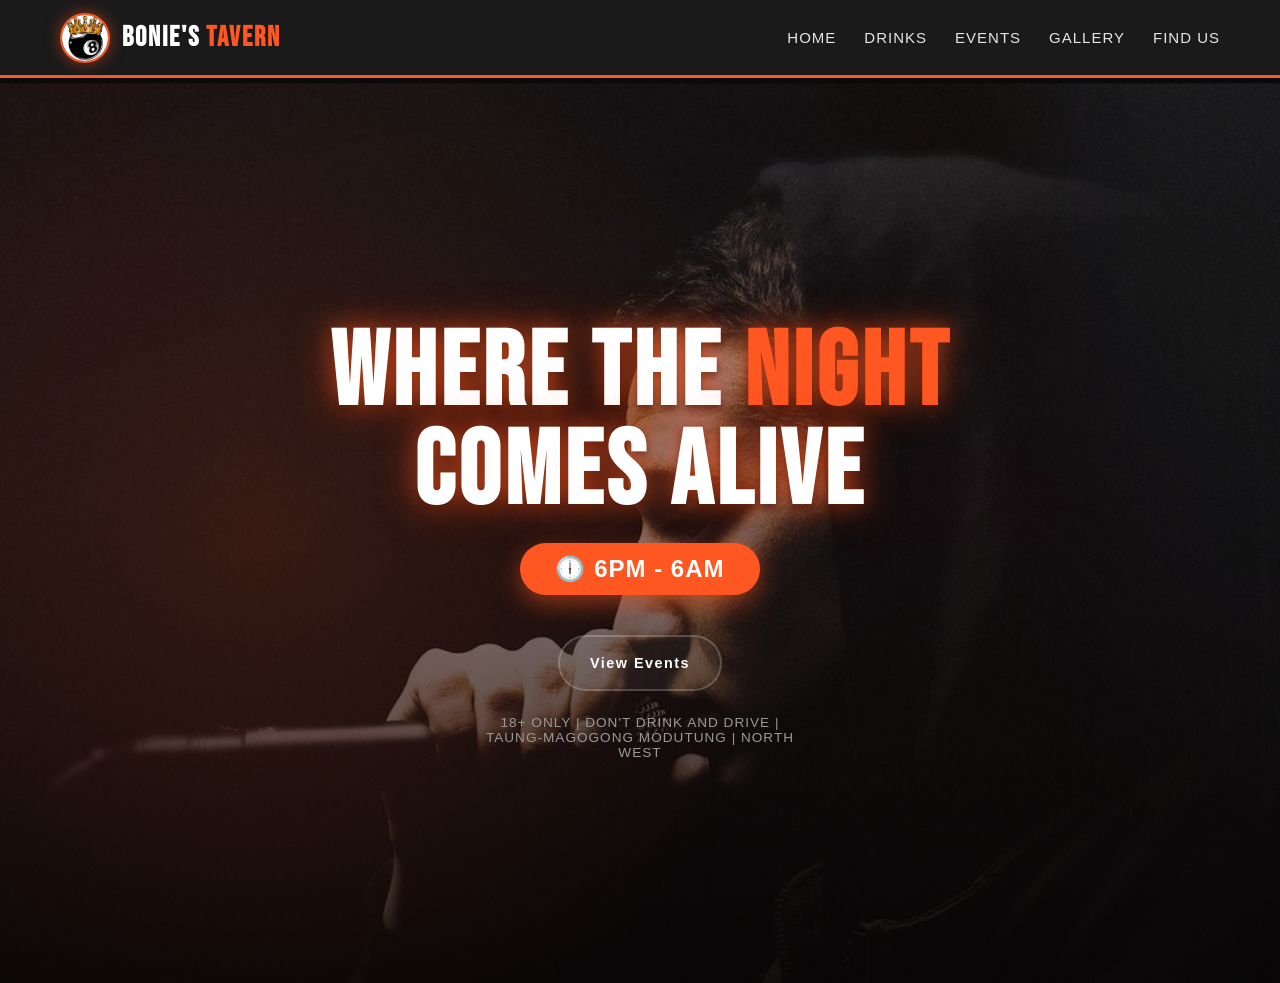
<file: Entertainment/index.html>
<!DOCTYPE html>
<html lang="en">

<head>
    <meta charset="UTF-8">
    <meta name="viewport" content="width=device-width, initial-scale=1.0">
    <link rel="stylesheet" href="stylesheet.css">
    <title>BONIE'S Tavern | Entertainment</title>
</head>

<body>
    <nav class="tavern-nav">
        <div class="nav-container">
            <a href="index.html" class="logo">
                <img src="images/logo.jpeg" alt="MGG Logo">
                <span>BONIE'S <b>TAVERN</b></span>
            </a>

            <button class="menu-toggle" id="menuToggle">
                <span></span><span></span>
            </button>

            <ul class="nav-links" id="navLinks">
                <li><a href="index.html">Home</a></li>
                <li><a href="drinks.html">Drinks</a></li>
                <li><a href="events.html">Events</a></li>
                <li><a href="gallery.html">Gallery</a></li>
                <li><a href="findUs.html">Find Us</a></li>
            </ul>
        </div>
    </nav>

    <section class="home-page">
        <div class="image-container">
            <img src="images/home-background.jpg" alt="MGG Tavern Night Life">
            <div class="hero-content">
                <h1 class="image-text">WHERE THE <span>NIGHT</span><br>COMES ALIVE</h1>
                <p class="operation-times">🕕 6PM - 6AM</p>
                <div class="hero-cta">
                    <a href="events.html" class="btn btn-secondary">View Events</a>            
            </div>
            <p class="image-footer">18+ ONLY | DON'T DRINK AND DRIVE | TAUNG-MAGOGONG MODUTUNG | NORTH WEST</p>
        </div>
    </section>

    <script>
        const menuToggle = document.getElementById('menuToggle');
        const navLinks = document.getElementById('navLinks');

        menuToggle.onclick = () => {
            navLinks.classList.toggle('show');
        }

        document.querySelectorAll('.nav-links a').forEach(link => {
            link.onclick = () => navLinks.classList.remove('show');
        });
    </script>
</body>

</html>
</file>
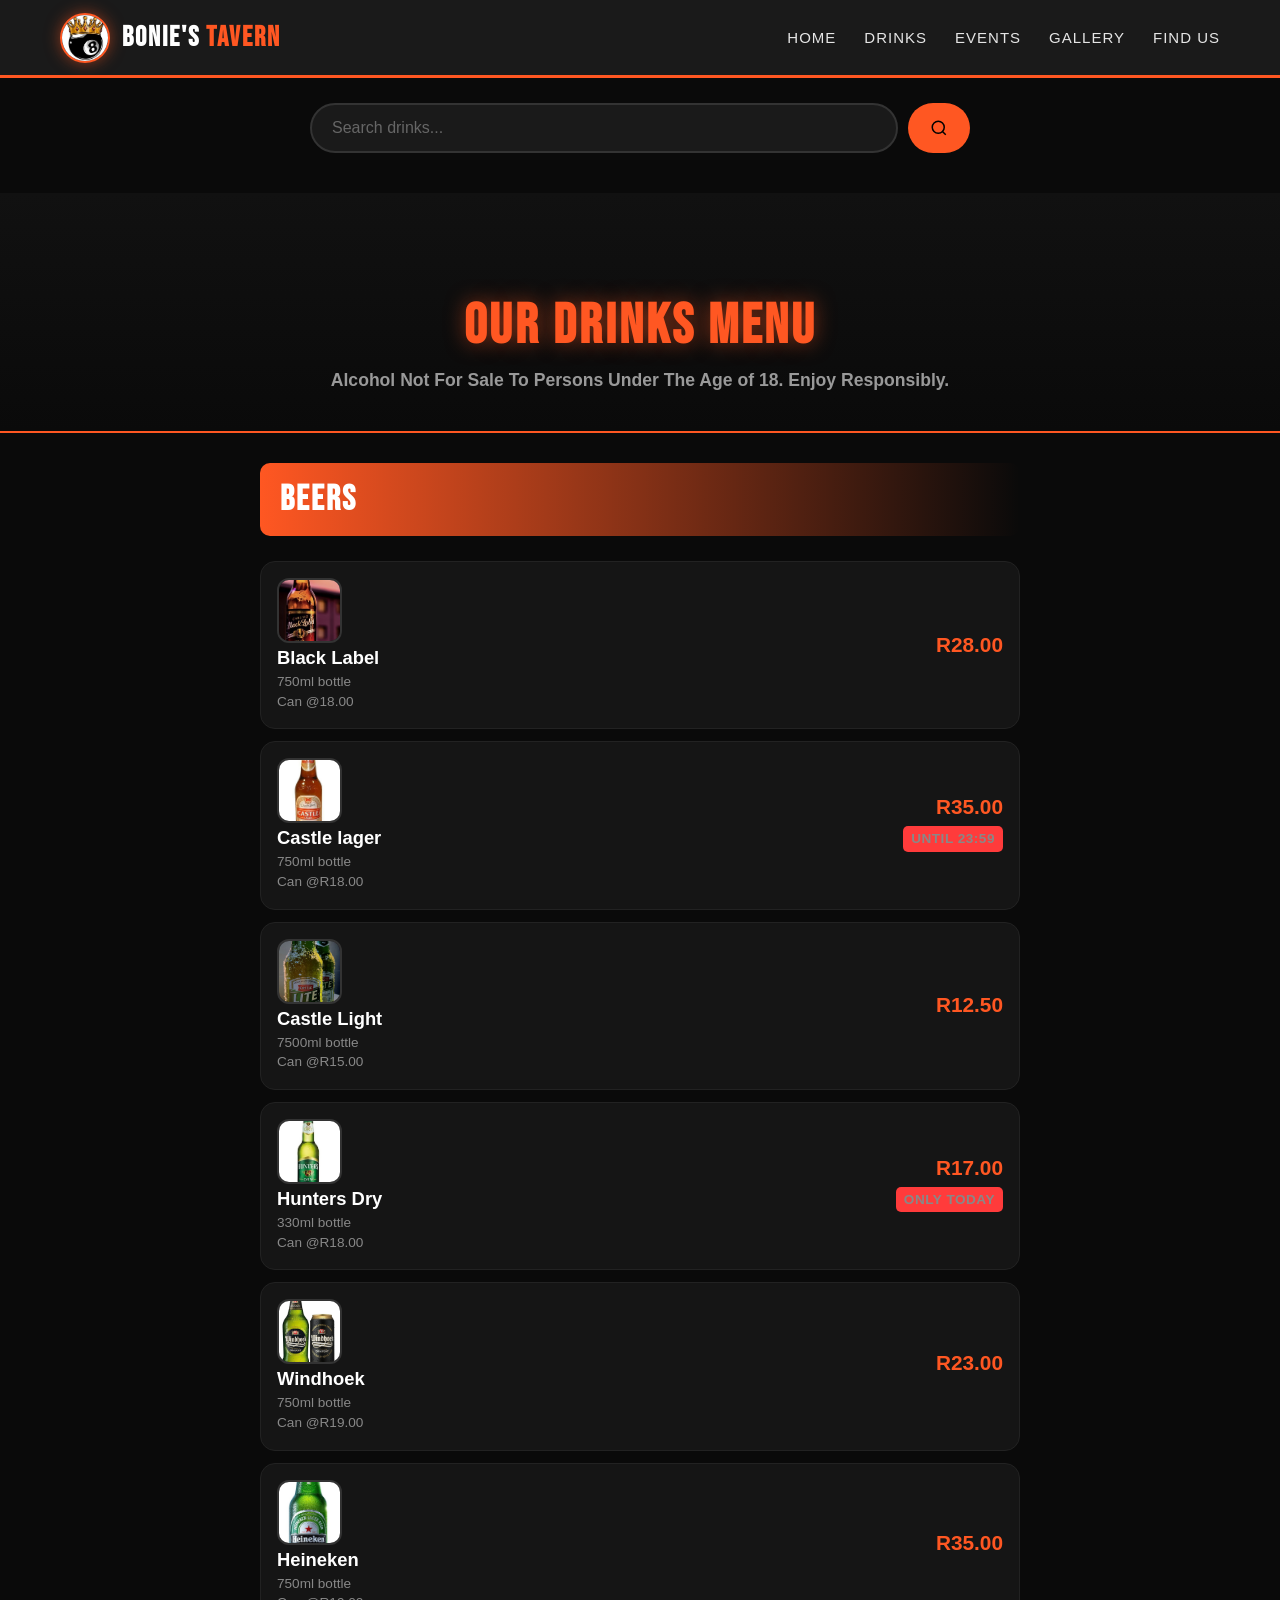
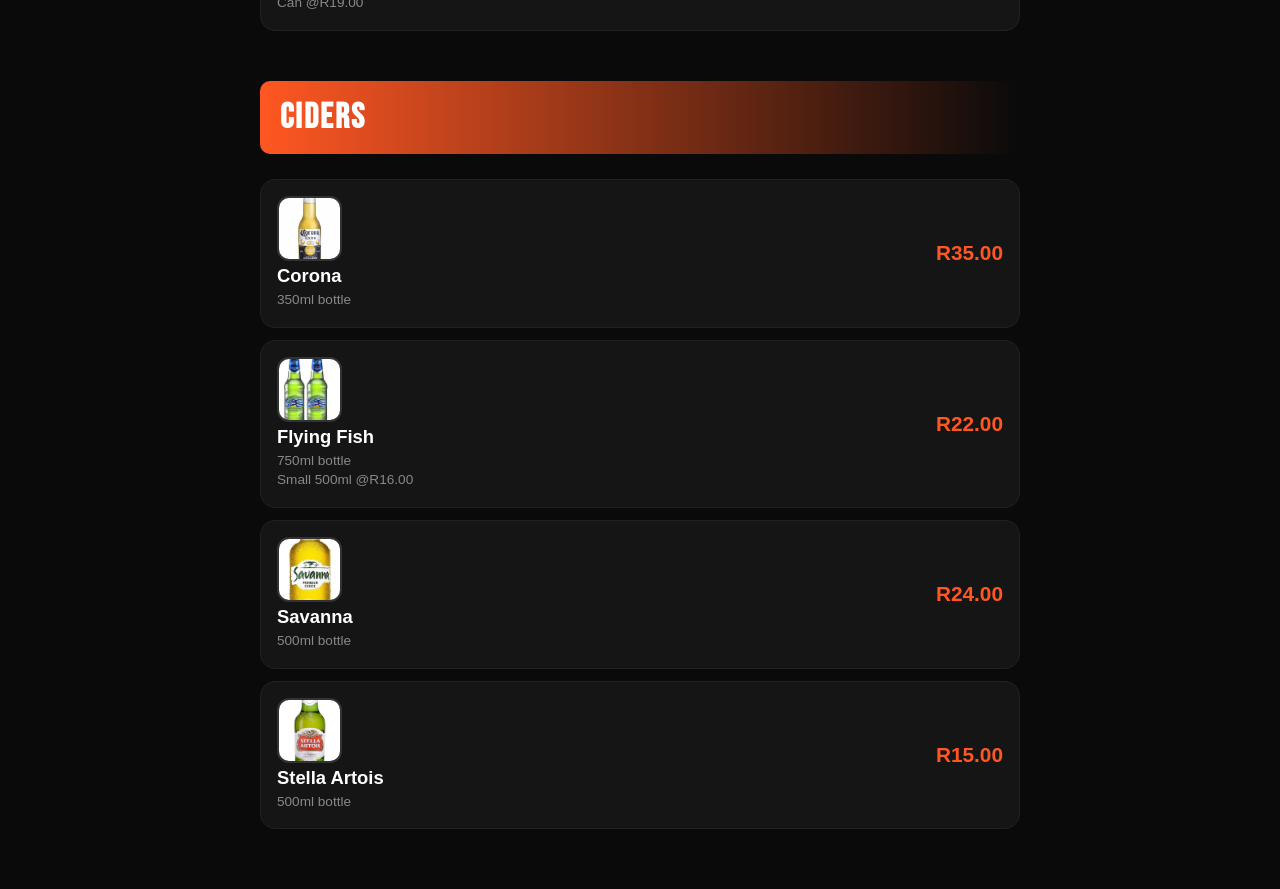
<file: Entertainment/drinks.html>
<!DOCTYPE html>
<html lang="en">

<head>
    <meta charset="UTF-8">
    <meta name="viewport" content="width=device-width, initial-scale=1.0">
    <title>BONIE'S Tarven | Drinks</title>
    <link rel="stylesheet" href="stylesheet.css">

</head>

<body>
    <nav class="tavern-nav">
        <div class="nav-container">
            <a href="index.html" class="logo">
                <img src="images/logo.jpeg" alt="Logo">
                <span>BONIE'S <b>TAVERN</b></span>
            </a>

            <button class="menu-toggle" id="menuToggle">
                <span></span><span></span>
            </button>

            <ul class="nav-links" id="navLinks">
                <li><a href="index.html">Home</a></li>
                <li><a href="drinks.html">Drinks</a></li>
                <li><a href="events.html">Events</a></li>
                <li><a href="gallery.html">Gallery</a></li>
                <li><a href="findUs.html">Find Us</a></li>
            </ul>
        </div>
    </nav>

    <div class="search-container">
        <input type="text" id="drinkSearch" placeholder="Search drinks..." onkeyup="searchDrinks()">
        <button type="button" onclick="searchDrinks()">
            <svg width="18" height="18" viewBox="0 0 24 24" fill="none" stroke="currentColor" stroke-width="2">
                <circle cx="11" cy="11" r="8"></circle>
                <path d="m21 21-4.36-4.36"></path>
            </svg>
        </button>
    </div>
    <main>
        <section class="page-header">
            <h1>OUR DRINKS MENU</h1>
            <p>Alcohol Not For Sale To Persons Under The Age of 18. Enjoy Responsibly.</p>
        </section>

        <section class="drink-menu">
            <!--Drinks menu-->
            <div class="drink-section">
                <h2>Beers</h2>
                <div class="drink-item">
                    <div>
                        <img src="images/beers/black-label.jpeg" alt="black-label">
                        <h3>Black Label</h3>
                        <p>750ml bottle</p>
                        <p>Can @18.00</p>
                    </div>

                    <div class="price-wrap">
                        <span class="price">R28.00</span>
                    </div>

                </div>

                <div class="drink-item">
                    <div>
                        <img src="images/beers/castle-lager.jpeg" alt="Castle Lager">
                        <h3>Castle lager</h3>
                        <p>750ml bottle</p>
                        <P>Can @R18.00</P>
                    </div>

                    <div class="price-wrap">
                        <span class="price">R35.00</span>
                        <span>
                            <p class="badge">UNTIL 23:59</p>
                        </span>
                    </div>

                </div>

                <div class="drink-item">
                    <div>
                        <img src="images/beers/castle-light.jpeg" alt="Castle Light">
                        <h3>Castle Light</h3>
                        <p>7500ml bottle</p>
                        <P>Can @R15.00</P>
                    </div>

                    <div class="price-wrap">
                        <span class="price">R12.50</span>

                    </div>

                </div>

                <div class="drink-item">
                    <div>
                        <img src="images/beers/Hunters Dry!.jpeg" alt="Hunters Dry">
                        <h3>Hunters Dry</h3>
                        <p>330ml bottle</p>
                        <P>Can @R18.00</P>
                    </div>

                    <div class="price-wrap">
                        <span class="price">R17.00</span>
                        <span>
                            <p class="badge">ONLY TODAY</p>
                        </span>
                    </div>

                </div>

                <div class="drink-item">
                    <div>
                        <img src="images/beers/Windhoek.jpeg" alt="Windhoek">
                        <h3>Windhoek</h3>
                        <p>750ml bottle</p>
                        <P>Can @R19.00</P>
                    </div>

                    <div class="price-wrap">
                        <span class="price">R23.00</span>
                        <span>

                        </span>
                    </div>

                </div>
                <div class="drink-item">
                    <div>
                        <img src="images/beers/heineken.jpeg" alt="Heineken">
                        <h3>Heineken</h3>
                        <p>750ml bottle</p>
                        <P>Can @R19.00</P>
                    </div>

                    <div class="price-wrap">
                        <span class="price">R35.00</span>
                        <span>

                        </span>
                    </div>

                </div>
            </div>
            <!--Cider List-->
            <div class="drink-section">
                <h2>Ciders</h2>
                <div class="drink-item">
                    <div>
                        <img src="images/ciders/corona.jpeg" alt="Corona">
                        <h3>Corona</h3>
                        <p>350ml bottle</p>
                    </div>

                    <div class="price-wrap">
                        <span class="price">R35.00</span>
                    </div>
                </div>
                <div class="drink-item">
                    <div>
                        <img src="images/ciders/flying-fish.jpeg" alt="Flying Fish">
                        <h3>Flying Fish</h3>
                        <p>750ml bottle</p>
                        <p>Small 500ml @R16.00</p>
                    </div>

                    <div class="price-wrap">
                        <span class="price">R22.00</span>
                    </div>
                </div>

                <div class="drink-item">
                    <div>
                        <img src="images/ciders/savanna.jpeg" alt="Savanna">
                        <h3>Savanna</h3>
                        <p>500ml bottle</p>
                    </div>

                    <div class="price-wrap">
                        <span class="price">R24.00</span>
                    </div>

                </div>
                <div class="drink-item">
                    <div>
                        <img src="images/ciders/stella-artois.jpeg" alt="Stella Artois">
                        <h3>Stella Artois</h3>
                        <p>500ml bottle</p>
                    </div>

                    <div class="price-wrap">
                        <span class="price">R15.00</span>
                    </div>
                </div>
        </section>
    </main>

    <!-- JS for mobile menu -->
    <script>
        document.getElementById('menuToggle').onclick = () => {
            document.getElementById('navLinks').classList.toggle('show');
        }
        //Function to search
        function searchDrinks() {
            let input = document.getElementById('drinkSearch');
            let filter = input.value.toLowerCase();
            let items = document.getElementsByClassName('drink-item');

            for (let i = 0; i < items.length; i++) {
                let name = items[i].querySelector('h3');
                let desc = items[i].querySelector('p');
                let text = name.textContent + '' + desc.textContent;

                if (text.toLowerCase().indexOf(filter) > -1) {
                    items[i].classList.remove('hidden')
                } else {
                    items[i].classList.add('hidden');
                }
            }
        }
        //Press enter to search
        document.getElementById('drinkSearch').addEventListener('keypress', function (e) {
            if (e.key === 'Enter') {
                searchDrinks();
            }
        })
    </script>

</body>

</html>
</file>
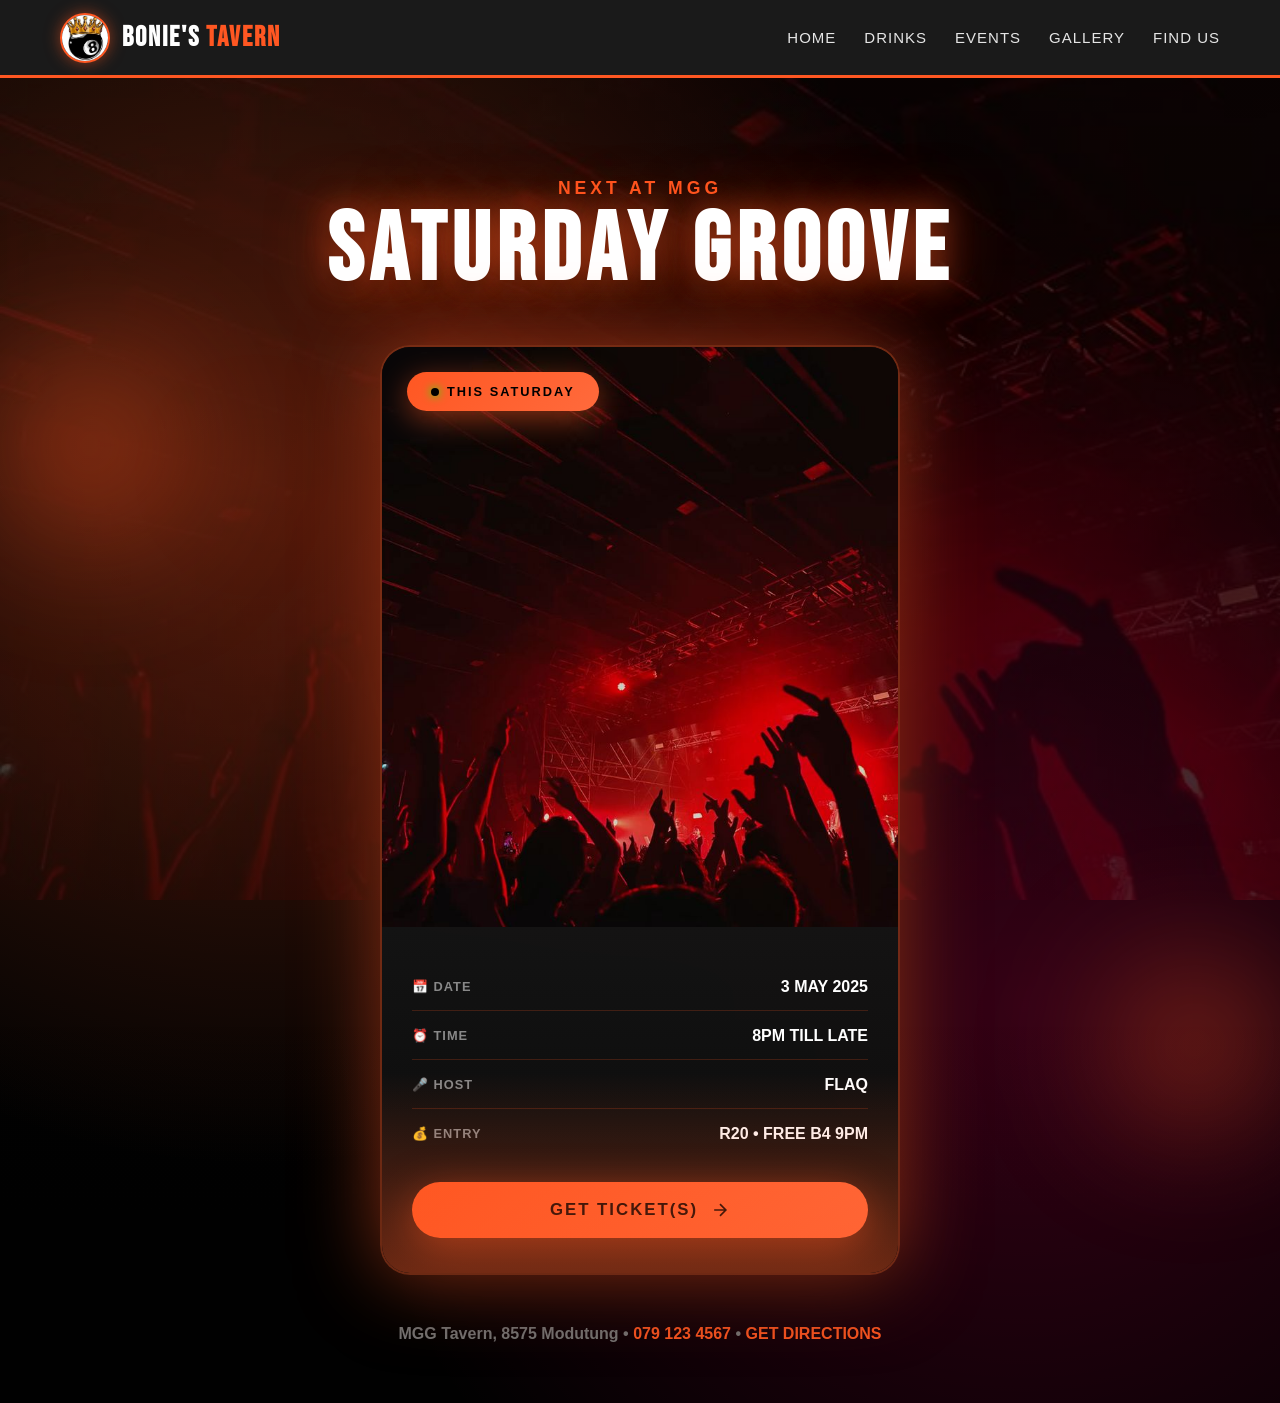
<file: Entertainment/events.html>
<!DOCTYPE html>
<html lang="en">

<head>
    <meta charset="UTF-8">
    <meta name="viewport" content="width=device-width, initial-scale=1.0">
    <title>BONIE'S Tavern | Events </title>
    <link rel="stylesheet" href="stylesheet.css">
</head>

<body>
    <nav class="tavern-nav">
        <div class="nav-container">
            <a href="index.html" class="logo">
                <img src="images/logo.jpeg" alt="Logo">
                <span>BONIE'S <b>TAVERN</b></span>
            </a>

            <button class="menu-toggle" id="menuToggle">
                <span></span><span></span>
            </button>

            <ul class="nav-links" id="navLinks">
                <li><a href="index.html">Home</a></li>
                <li><a href="drinks.html">Drinks</a></li>
                <li><a href="events.html">Events</a></li>
                <li><a href="gallery.html">Gallery</a></li>
                <li><a href="findUs.html">Find Us</a></li>
            </ul>
        </div>
    </nav>
<section class="upcoming-events" style="background-image: url('images/club-images/club-img3.jpeg');">
    <div class="events-overlay">
        <div class="glow-orb"></div>
        <div class="glow-orb orb2"></div>
        
        <h2 class="hero-title">
            <span class="title-small">NEXT AT MGG</span>
            <span class="title-main">SATURDAY GROOVE</span>
        </h2>
        
        <div class="single-poster-wrap">
            <div class="poster-card featured">
                <div class="poster-badge">
                    <span class="live-dot"></span> THIS SATURDAY
                </div>
                <img src="images/club-images/club-img3.jpeg" alt="Saturday Groove 3 May" class="event-poster">
                <div class="poster-glow"></div>
                <div class="poster-info">
                    <div class="info-row">
                        <span class="info-label">📅 DATE</span>
                        <span class="info-value">3 MAY 2025</span>
                    </div>
                    <div class="info-row">
                        <span class="info-label">⏰ TIME</span>
                        <span class="info-value">8PM TILL LATE</span>
                    </div>
                    <div class="info-row">
                        <span class="info-label">🎤 HOST</span>
                        <span class="info-value">FLAQ</span>
                    </div>
                    <div class="info-row">
                        <span class="info-label">💰 ENTRY</span>
                        <span class="info-value">R20 • FREE B4 9PM</span>
                    </div>
                    
                    <a href="https://wa.me/27637142758?text=need%20a%20ticket%20for%20Saturday%20Groove" class="btn-book">
                        <span>GET TICKET(S)</span>
                        <svg width="20" height="20" viewBox="0 0 24 24" fill="none" stroke="currentColor" stroke-width="2">
                            <path d="M5 12h14M12 5l7 7-7 7"/>
                        </svg>
                    </a>
                </div>
            </div>
        </div>

        <p class="event-contact">
            MGG Tavern, 8575 Modutung • <a href="tel:0791234567">079 123 4567</a> • <a href="https://www.google.com/maps/dir/?api=1&destination=-27.6801368, 24.8212444">GET DIRECTIONS</a>
        </p>
    </div>
</section>


    <script>
        document.getElementById('menuToggle').onclick = () => {
            document.getElementById('navLinks').classList.toggle('show');
        }
    </script>
</body>

</html>
</file>
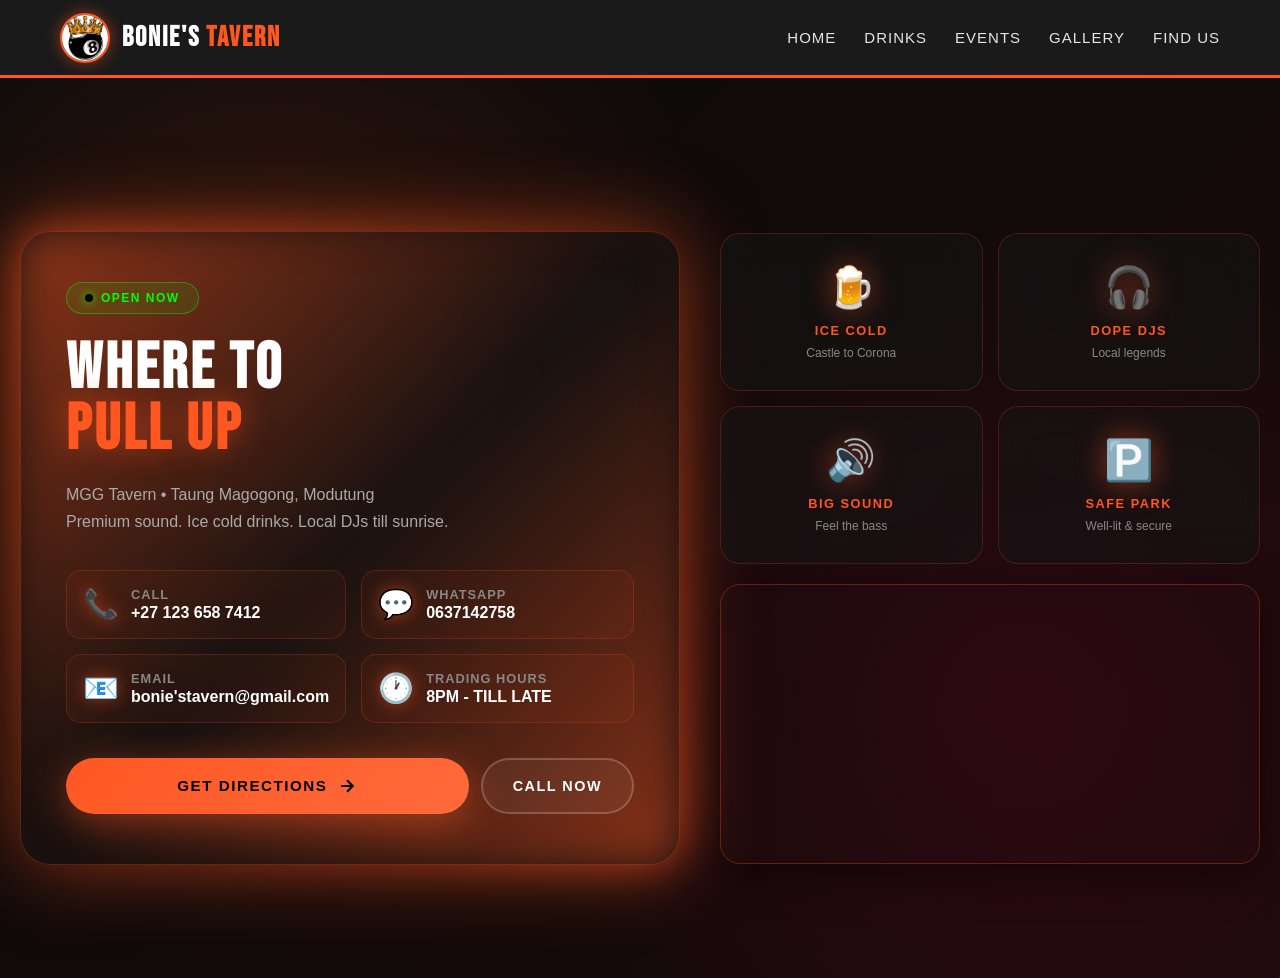
<file: Entertainment/findUs.html>
<!DOCTYPE html>
<html lang="en">

<head>
    <meta charset="UTF-8">
    <meta name="viewport" content="width=device-width, initial-scale=1.0">
    <title>BONIE'S Tavern | Find Us</title>
    <link rel="stylesheet" href="stylesheet.css">
</head>

<body>
    <nav class="tavern-nav">
        <div class="nav-container">
            <a href="index.html" class="logo">
                <img src="images/logo.jpeg" alt="Logo">
                <span>BONIE'S <b>TAVERN</b></span>
            </a>

            <button class="menu-toggle" id="menuToggle">
                <span></span><span></span>
            </button>

            <ul class="nav-links" id="navLinks">
                <li><a href="index.html">Home</a></li>
                <li><a href="drinks.html">Drinks</a></li>
                <li><a href="events.html">Events</a></li>
                <li><a href="gallery.html">Gallery</a></li>
                <li><a href="findUs.html">Find Us</a></li>
            </ul>
        </div>
    </nav>
    <section class="findus-hero">
        <div class="particles"></div>

        <div class="findus-container">
            <!-- LEFT: Glass Card -->
            <div class="findus-card">
                <div class="card-glow"></div>
                <div class="card-content">
                    <span class="live-badge"><span class="live-dot"></span> OPEN NOW</span>

                    <h2>WHERE TO<br><span class="text-orange">PULL UP</span></h2>

                    <p class="tagline">
                        MGG Tavern • Taung Magogong, Modutung<br>
                        Premium sound. Ice cold drinks. Local DJs till sunrise.
                    </p>

                    <div class="info-grid">
                        <a href="tel:+271236587412" class="info-item">
                            <div class="info-icon">📞</div>
                            <div>
                                <span class="info-label">CALL</span>
                                <span class="info-value">+27 123 658 7412</span>
                            </div>
                        </a>

                        <a href="https://wa.me/27637142758?text=Hi%20MGG" target="_blank" class="info-item">
                            <div class="info-icon">💬</div>
                            <div>
                                <span class="info-label">WHATSAPP</span>
                                <span class="info-value">0637142758</span>
                            </div>
                        </a>

                        <a href="mailto:mggtavern@gmail.com" class="info-item">
                            <div class="info-icon">📧</div>
                            <div>
                                <span class="info-label">EMAIL</span>
                                <span class="info-value">bonie'stavern@gmail.com</span>
                            </div>
                        </a>

                        <div class="info-item">
                            <div class="info-icon">🕐</div>
                            <div>
                                <span class="info-label">TRADING HOURS</span>
                                <span class="info-value">8PM - TILL LATE</span>
                            </div>
                        </div>
                    </div>

                    <div class="cta-row">
                        <a href="https://www.google.com/maps/dir/?api=1&destination=-27.6801368, 24.8212444" target="_blank"
                            class="btn-primary">
                            <span>GET DIRECTIONS</span>
                            <svg width="20" height="20" viewBox="0 0 24 24" fill="none" stroke="currentColor"
                                stroke-width="2.5">
                                <path d="M5 12h14M12 5l7 7-7 7" />
                            </svg>
                        </a>
                        <a href="tel:+271236587412" class="btn-secondary">CALL NOW</a>
                    </div>
                </div>
            </div>

            <!-- RIGHT: Features + Map -->
            <div class="findus-right">
                <div class="features-grid">
                    <div class="feature-tile">
                        <div class="tile-icon">🍺</div>
                        <h3>ICE COLD</h3>
                        <p>Castle to Corona</p>
                    </div>
                    <div class="feature-tile">
                        <div class="tile-icon">🎧</div>
                        <h3>DOPE DJS</h3>
                        <p>Local legends</p>
                    </div>
                    <div class="feature-tile">
                        <div class="tile-icon">🔊</div>
                        <h3>BIG SOUND</h3>
                        <p>Feel the bass</p>
                    </div>
                    <div class="feature-tile">
                        <div class="tile-icon">🅿️</div>
                        <h3>SAFE PARK</h3>
                        <p>Well-lit & secure</p>
                    </div>
                </div>

                <div class="map-wrapper">
                    <iframe
                        src="https://www.google.com/maps/embed?pb=!4v1777589958366!6m8!1m7!1sDS1aBgEVqnKp3rgjoS-pxw!2m2!1d-27.68015288258668!2d24.82089179968856!3f80.1619804352062!4f0.2288891673830733!5f0.7820865974627469"
                        width="600" height="450" style="border:0;" allowfullscreen="" loading="lazy"
                        referrerpolicy="no-referrer-when-downgrade"></iframe>
                </div>
            </div>
        </div>
    </section>

    <script>
        document.getElementById('menuToggle').onclick = () => {
            document.getElementById('navLinks').classList.toggle('show');
        }
    </script>
</body>

</html>
</file>
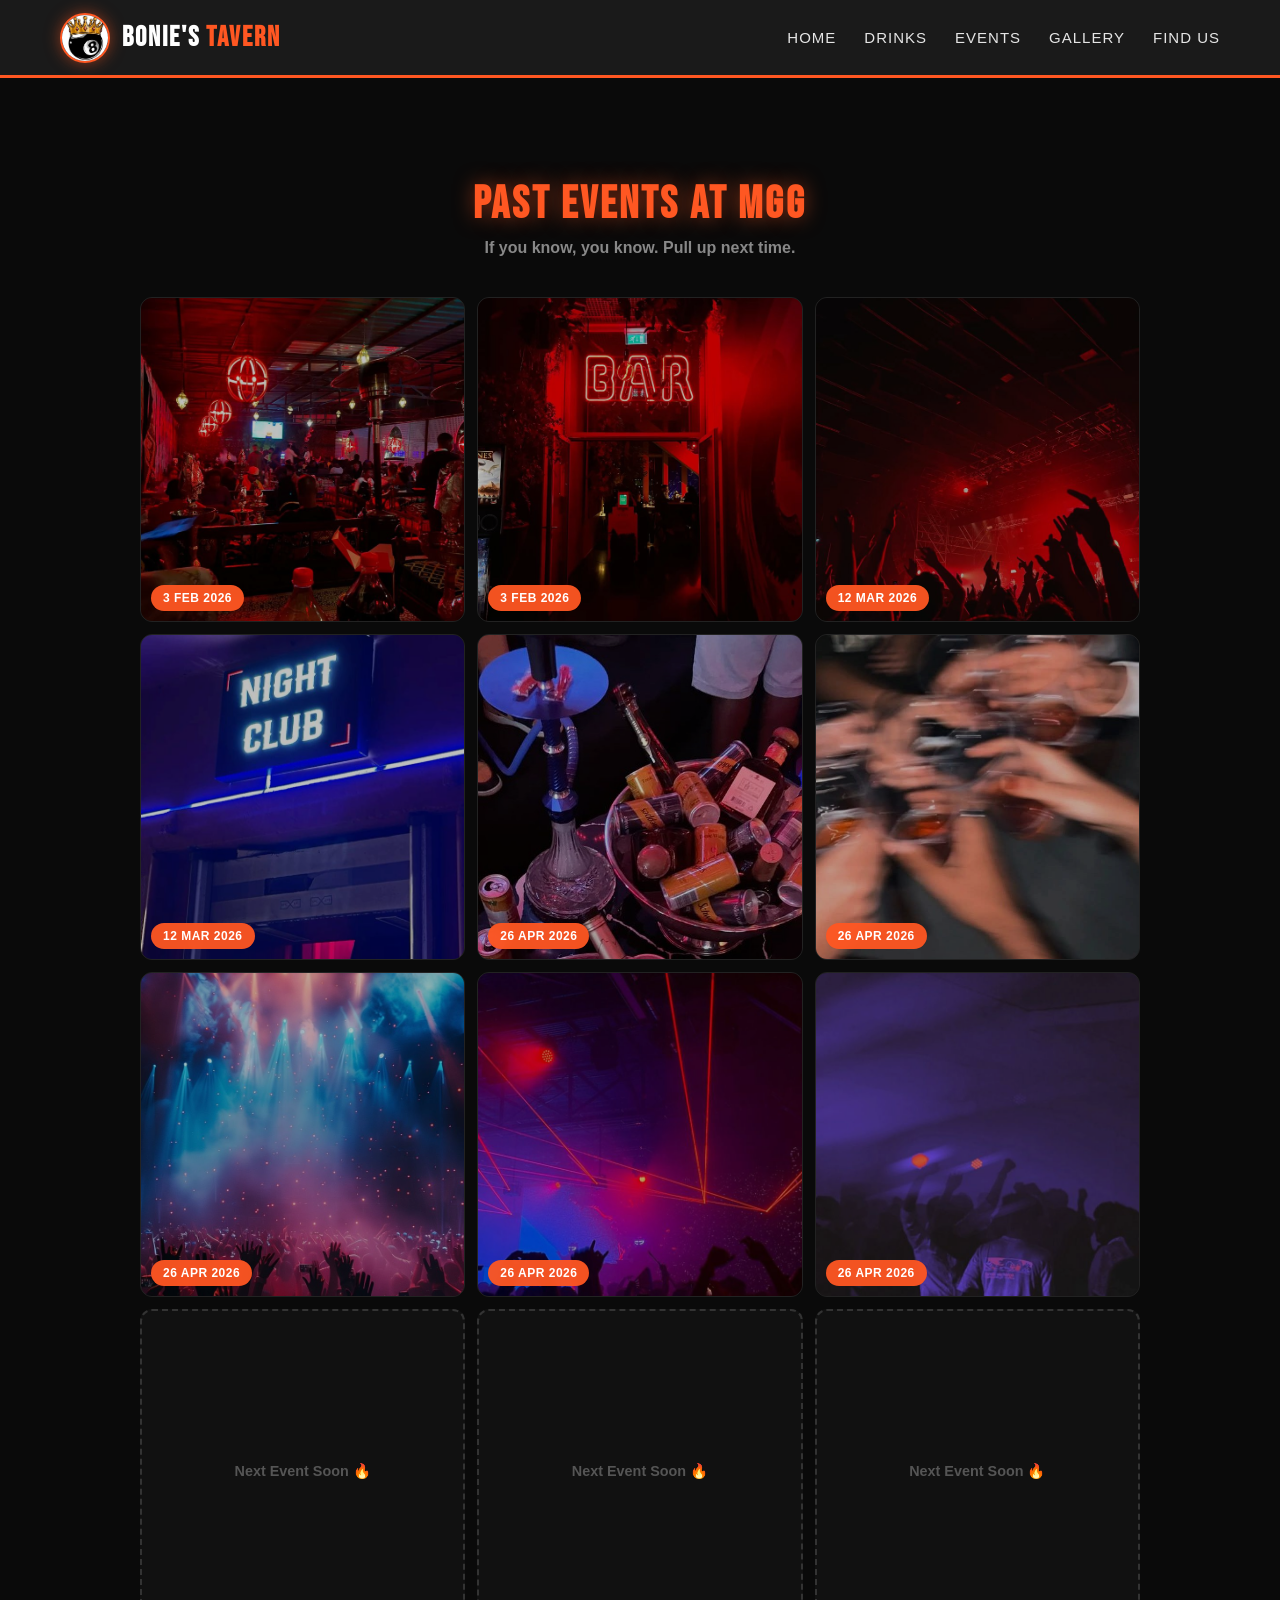
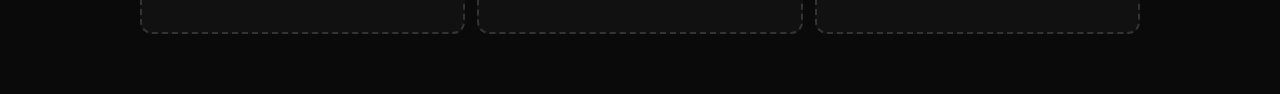
<file: Entertainment/gallery.html>
<!DOCTYPE html>
<html lang="en">

<head>
    <meta charset="UTF-8">
    <meta name="viewport" content="width=device-width, initial-scale=1.0">
    <title>BONIE'S Tavern | Gallery </title>
    <link rel="stylesheet" href="stylesheet.css">
</head>

<body>
    <nav class="tavern-nav">
        <div class="nav-container">
            <a href="index.html" class="logo">
                <img src="images/logo.jpeg" alt="Logo">
                <span>BONIE'S <b>TAVERN</b></span>
            </a>

            <button class="menu-toggle" id="menuToggle">
                <span></span><span></span>
            </button>

            <ul class="nav-links" id="navLinks">
                <li><a href="index.html">Home</a></li>
                <li><a href="drinks.html">Drinks</a></li>
                <li><a href="events.html">Events</a></li>
                <li><a href="gallery.html">Gallery</a></li>
                <li><a href="findUs.html">Find Us</a></li>
            </ul>
        </div>
    </nav>
    <section class="gallery-section">
        <h2>PAST EVENTS AT MGG</h2>
        <p class="gallery-sub">If you know, you know. Pull up next time.</p>

        <div class="gallery-grid">
            <div class="gallery-item">
                <img src="images/club-images/club-img1.jpeg" alt="MGG Tavern Event" loading="lazy">
                <span class="event-badge">3 FEB 2026</span>
            </div>

            <div class="gallery-item">
                <img src="images/club-images/club-img2.jpeg" alt="MGG Tavern Crowd" loading="lazy">
                <span class="event-badge">3 FEB 2026</span>
            </div>

            <div class="gallery-item">
                <img src="images/club-images/club-img3.jpeg" alt="DJ at MGG Tavern" loading="lazy">
                <span class="event-badge">12 MAR 2026</span>
            </div>

            <div class="gallery-item">
                <img src="images/club-images/club-img4.jpeg" alt="MGG Tavern Vibes" loading="lazy">
                <span class="event-badge">12 MAR 2026</span>
            </div>

            <div class="gallery-item">
                <img src="images/club-images/club-img5.jpeg" alt="MGG Tavern Party" loading="lazy">
                <span class="event-badge">26 APR 2026</span>
            </div>

            <div class="gallery-item">
                <img src="images/club-images/club-img6.jpeg" alt="MGG Tavern Night" loading="lazy">
                <span class="event-badge">26 APR 2026</span>
            </div>

            <div class="gallery-item">
                <img src="images/club-images/club-img7.jpeg" alt="MGG Tavern Night" loading="lazy">
                <span class="event-badge">26 APR 2026</span>
            </div>

            <div class="gallery-item">
                <img src="images/club-images/club-img8.jpeg" alt="MGG Tavern Night" loading="lazy">
                <span class="event-badge">26 APR 2026</span>
            </div>

            <div class="gallery-item">
                <img src="images/club-images/club-img9.jpeg" alt="MGG Tavern Night" loading="lazy">
                <span class="event-badge">26 APR 2026</span>
            </div>

            <!-- If owner only has 6 pics, add empty slots: -->
            <div class="gallery-item empty"></div>
            <div class="gallery-item empty"></div>
            <div class="gallery-item empty"></div>
        </div>
    </section>

    <!-- Lightbox Modal - Click to enlarge -->
    <div id="lightbox" class="lightbox">
        <span class="close-lightbox">&times;</span>
        <img class="lightbox-img" id="lightboxImg">
    </div>

    <script>
        document.getElementById('menuToggle').onclick = () => {
            document.getElementById('navLinks').classList.toggle('show');
        }

        // Lightbox functionality
        const lightbox = document.getElementById('lightbox');
        const lightboxImg = document.getElementById('lightboxImg');
        const galleryItems = document.querySelectorAll('.gallery-item img');
        const closeBtn = document.querySelector('.close-lightbox');

        galleryItems.forEach(img => {
            img.onclick = () => {
                lightbox.style.display = 'flex';
                lightboxImg.src = img.src;
            }
        });

        closeBtn.onclick = () => lightbox.style.display = 'none';
        lightbox.onclick = (e) => {
            if (e.target === lightbox) lightbox.style.display = 'none';
        }

    </script>
</body>

</html>
</file>
<file: Entertainment/stylesheet.css>
@import url('https://fonts.googleapis.com/css2?family=Bebas+Neue&display=swap');

:root {
    --mgg-orange: #FF5722;
    --mgg-glow: rgba(255, 87, 34, 0.6);
    --dark-bg: #0a0a0a;
}

* {
    margin: 0;
    padding: 0;
    box-sizing: border-box;
}

body {
    background-color: var(--dark-bg);
    font-family: 'Montserrat', sans-serif;
    color: #fff;
    overflow-x: hidden;
}

/* GLASS NAVBAR */
.tavern-nav {
    background: rgba(10, 10, 10, 0.8);
    backdrop-filter: blur(12px);
    -webkit-backdrop-filter: blur(12px);
    position: fixed;
    width: 100%;
    top: 0;
    z-index: 1000;
    border-bottom: 1px solid rgba(255, 87, 34, 0.2);
}

.nav-container {
    max-width: 1300px;
    margin: 0 auto;
    display: flex;
    justify-content: space-between;
    align-items: center;
    padding: 12px 20px;
}

.logo {
    display: flex;
    align-items: center;
    gap: 12px;
    text-decoration: none;
}

.logo img {
    width: 45px;
    height: 45px;
    border-radius: 50%;
    border: 2px solid var(--mgg-orange);
    box-shadow: 0 0 15px var(--mgg-glow);
}

.logo span {
    font-family: 'Bebas Neue', sans-serif;
    font-size: 28px;
    color: #fff;
    letter-spacing: 2px;
}

.logo span b {
    color: var(--mgg-orange);
}

.menu-toggle {
    display: none;
    background: none;
    border: none;
    cursor: pointer;
    flex-direction: column;
    gap: 5px;
}

.menu-toggle span {
    width: 28px;
    height: 3px;
    background: var(--mgg-orange);
    border-radius: 3px;
    transition: 0.3s;
}

.nav-links {
    display: flex;
    list-style: none;
    gap: 35px;
}

.nav-links a {
    color: #ddd;
    text-decoration: none;
    font-weight: 600;
    font-size: 15px;
    text-transform: uppercase;
    letter-spacing: 1px;
    transition: 0.3s;
    position: relative;
}

.nav-links a:hover {
    color: var(--mgg-orange);
}

.nav-links a::after {
    content: '';
    position: absolute;
    bottom: -5px;
    left: 0;
    width: 0;
    height: 2px;
    background: var(--mgg-orange);
    transition: 0.3s;
}

.nav-links a:hover::after {
    width: 100%;
}

/* HERO */
.home-page {
    margin-top: 5px;
}

.image-container {
    position: relative;
    width: 100%;
    height: 100vh;
    min-height: 600px;
    display: flex;
    align-items: center;
    justify-content: center;
}

.image-container::before {
    content: '';
    position: absolute;
    inset: 0;
    background:
        radial-gradient(circle at 20% 50%, rgba(255, 87, 34, 0.15) 0%, transparent 50%),
        linear-gradient(180deg, rgba(0, 0, 0, 0.2) 0%, rgba(0, 0, 0, 0.85) 100%);
    z-index: 1;
}

.image-container img {
    position: absolute;
    width: 100%;
    height: 100%;
    object-fit: cover;
    border-radius: 0;
    margin: 0;
}

.hero-content {
    position: relative;
    z-index: 2;
    text-align: center;
    padding: 20px;
    max-width: 900px;
}

.image-text {
    font-family: 'Bebas Neue', sans-serif;
    font-size: clamp(3rem, 10vw, 6.5rem);
    color: #fff;
    text-transform: uppercase;
    letter-spacing: 4px;
    line-height: 0.95;
    margin-bottom: 20px;
    text-shadow:
        0 0 20px var(--mgg-glow),
        0 0 40px var(--mgg-glow),
        0 4px 10px rgba(0, 0, 0, 0.8);
}

.image-text span {
    color: var(--mgg-orange);
}

.operation-times {
    display: inline-block;
    color: #fff;
    font-size: clamp(1.1rem, 3vw, 1.5rem);
    font-weight: 800;
    background: var(--mgg-orange);
    padding: 12px 35px;
    border-radius: 50px;
    box-shadow: 0 8px 25px var(--mgg-glow);
    margin-bottom: 40px;
    text-transform: uppercase;
    letter-spacing: 1px;
}

.hero-cta {
    display: flex;
    gap: 15px;
    justify-content: center;
    flex-wrap: wrap;
    margin-bottom: 50px;
}
.image-footer {
    position: absolute;
    bottom: 25px;
    left: 50%;
    transform: translateX(-50%);
    color: #999;
    font-size: clamp(0.7rem, 2vw, 0.85rem);
    text-align: center;
    top: 90%;
    letter-spacing: 1px;
    z-index: 2;
}

/* MOBILE */
@media (max-width: 768px) {
    .menu-toggle {
        display: flex;
    }
    .nav-links {
        position: fixed;
        top: 69px;
        left: 0;
        width: 100%;
        background: rgba(10, 10, 10, 0.98);
        backdrop-filter: blur(15px);
        flex-direction: column;
        gap: 0;
        max-height: 0;
        overflow: hidden;
        transition: max-height 0.4s ease;
    }

    .nav-links.show {
        max-height: 500px;
    }

    .nav-links li {
        width: 100%;
        text-align: center;
        border-bottom: 1px solid rgba(255, 87, 34, 0.1);
    }

    .nav-links a {
        display: block;
        padding: 20px;
        font-size: 16px;
    }

    .image-text {
        letter-spacing: 2px;
    }

    .hero-cta {
        flex-direction: column;
        align-items: center;
    }

    .btn {
        width: 100%;
        max-width: 280px;
    }
}

.tavern-nav {
    background: #1a1a1a;
    /* Dark, nightlife vibe */
    border-bottom: 3px solid #FF5722;
    /* Gold/amber beer color */
    position: sticky;
    top: 0;
    z-index: 100;
}

.nav-container {
    max-width: 1200px;
    margin: 0 auto;
    padding: 0 20px;
    display: flex;
    align-items: center;
    justify-content: space-between;
    height: 75px;
}

.logo {
    display: flex;
    align-items: center;
    gap: 12px;
    color: #ffffff;
    text-decoration: none;
    font-weight: 700;
    font-size: 1.3rem;
    font-family: cursive;
}

.logo img {
    height: 50px;
    width: 50px;
}

.nav-links {
    display: flex;
    gap: 28px;
    list-style: none;
    align-items: center;
    margin: 0;
    font-family: Arial, Helvetica, sans-serif;
}

.nav-links a {
    color: #e5e5e5;
    text-decoration: none;
    font-weight: 500;
    transition: 0.2s;
    padding: 8px 0;
}

.nav-links a:hover,
.nav-links a.active {
    color: #FF5722;
    /* Gold hover */
}

.btn-book:hover {
    background: #fff;
}

/* Mobile */
.menu-toggle {
    display: none;
    background: none;
    border: none;
    cursor: pointer;
}

.menu-toggle span {
    display: block;
    width: 25px;
    height: 3px;
    background: #fff;
    margin: 5px 0;
    transition: 0.3s;
}

@media (max-width: 900px) {
    .menu-toggle {
        display: block;
    }

    .nav-links {
        position: absolute;
        top: 75px;
        left: 0;
        right: 0;
        background: #1a1a1a;
        flex-direction: column;
        padding: 24px;
        gap: 20px;
        display: none;
    }

    .nav-links.show {
        display: flex;
    }
}

/* ===== DRINKS INTERFACE - MGG TAVERN ===== */
:root {
    --mgg-orange: #FF5722;
    --mgg-glow: rgba(255,87,34,0.4);
    --dark-bg: #0a0a0a;
    --card-bg: #151515;
}

/* Page Header */
.page-header {
    color: white;
    text-align: center;
    padding: 100px 20px 40px;
    background: linear-gradient(180deg, #111 0%, var(--dark-bg) 100%);
    border-bottom: 2px solid var(--mgg-orange);
}

.page-header h1 {
    font-family: 'Bebas Neue', sans-serif;
    font-size: clamp(2.2rem, 8vw, 3.5rem);
    color: var(--mgg-orange);
    margin: 0 0 10px 0;
    letter-spacing: 3px;
    text-shadow: 0 0 20px var(--mgg-glow);
}

.page-header p {
    color: #999;
    font-size: clamp(0.9rem, 3vw, 1.1rem);
    margin: 0;
    font-weight: 600;
}

/* Search Bar */
.search-container {
    max-width: 700px;
    margin: 25px auto 40px;
    padding: 0 20px;
    display: flex;
    gap: 10px;
    position: relative;
    z-index: 10;
}

#drinkSearch {
    flex: 1;
    background: #1a1a1a;
    border: 2px solid #333;
    color: white;
    padding: 14px 20px;
    border-radius: 50px;
    font-size: 1rem;
    outline: none;
    transition: 0.3s;
}

#drinkSearch:focus {
    border-color: var(--mgg-orange);
    box-shadow: 0 0 20px var(--mgg-glow);
}

#drinkSearch::placeholder { color: #666; }

.search-container button {
    background: var(--mgg-orange);
    border: none;
    padding: 0 22px;
    border-radius: 50px;
    cursor: pointer;
    color: #000;
    display: flex;
    align-items: center;
    transition: 0.3s;
}

.search-container button:hover {
    background: #ff6a3c;
    transform: scale(1.05);
}

/* Drinks Menu Layout */
.drink-menu { /* Fixed typo - was .drinks-menu */
    max-width: 800px;
    margin: 0 auto 60px;
    padding: 0 20px;
}

.drink-section {
    margin-bottom: 50px;
}

.drink-section h2 {
    color: #fff;
    font-family: 'Bebas Neue', sans-serif;
    font-size: clamp(1.8rem, 6vw, 2.2rem);
    letter-spacing: 2px;
    margin: 30px 0 25px 0;
    padding: 15px 20px;
    background: linear-gradient(90deg, var(--mgg-orange) 0%, transparent 100%);
    border-radius: 10px;
    text-align: left;
}

/* Drink Card */
.drink-item {
    display: flex;
    align-items: center;
    gap: 15px;
    padding: 16px;
    margin-bottom: 12px;
    background: var(--card-bg);
    border: 1px solid #222;
    border-radius: 15px;
    transition: 0.3s;
    margin-left: 0; /* Removed - was causing shift */
}

.drink-item:hover {
    border-color: var(--mgg-orange);
    transform: translateY(-2px);
    box-shadow: 0 8px 25px rgba(255,87,34,0.15);
}

.drink-item img {
    width: 65px;
    height: 65px;
    object-fit: cover;
    border-radius: 12px;
    border: 2px solid #333;
    margin-top: 0; /* Removed negative margin */
    flex-shrink: 0;
    transition: 0.3s;
}

.drink-item:hover img {
    border-color: var(--mgg-orange);
    box-shadow: 0 0 15px var(--mgg-glow);
}

.drink-item > div:first-child {
    flex: 1;
    min-width: 0; /* Allows text truncation */
}

.drink-item h3 {
    color: white;
    margin: 0 0 4px 0;
    font-size: 1.15rem;
    font-weight: 700;
    white-space: nowrap;
    overflow: hidden;
    text-overflow: ellipsis;
}

.drink-item p {
    color: #888;
    margin: 2px 0;
    font-size: 0.85rem;
    line-height: 1.3;
}

.price-wrap {
    display: flex;
    flex-direction: column;
    align-items: flex-end;
    gap: 6px;
    flex-shrink: 0;
    margin-left: auto;
}

.price {
    color: var(--mgg-orange);
    font-weight: 800;
    font-size: 1.3rem;
    line-height: 1;
    white-space: nowrap;
}

.badge {
    background: #ff3b3b;
    color: white;
    font-size: 0.65rem;
    font-weight: 800;
    padding: 4px 8px;
    border-radius: 5px;
    text-transform: uppercase;
    letter-spacing: 0.5px;
    line-height: 1;
    white-space: nowrap;
    animation: pulse 2s infinite;
}

@keyframes pulse {
    0%, 100% { opacity: 1; }
    50% { opacity: 0.7; }
}

/* Hide items when searching */
.drink-item.hidden {
    display: none !important;
}

/* MOBILE FIXES */
@media (max-width: 600px) {
    .page-header { padding: 90px 15px 30px; }
    
    .search-container {
        margin: 20px auto 30px;
        padding: 0 15px;
    }
    
    .drink-menu { padding: 0 15px; }
    
    .drink-section h2 {
        font-size: 1.6rem;
        padding: 12px 15px;
        margin: 20px 0 20px 0;
    }
    
    .drink-item {
        padding: 14px;
        gap: 12px;
    }
    
    .drink-item img {
        width: 55px;
        height: 55px;
    }
    
    .drink-item h3 { font-size: 1.05rem; }
    .drink-item p { font-size: 0.8rem; }
    .price { font-size: 1.15rem; }
    .badge { font-size: 0.6rem; padding: 3px 6px; }
}

@media (max-width: 380px) {
    .drink-item { flex-wrap: nowrap; }
    .drink-item h3 { font-size: 1rem; }
    .price { font-size: 1.1rem; }
}
/*End*/

/*start Find Us*/
/* ===== FIND US*/
@import url('https://fonts.googleapis.com/css2?family=Bebas+Neue&family=Montserrat:wght@400;600;700;800;900&display=swap');

:root {
    --mgg-orange: #FF5722;
    --mgg-bright: #FF6A3C;
    --mgg-glow: rgba(255,87,34,0.6);
}

.findus-hero {
    min-height: 100vh;
    padding: 100px 20px 60px;
    background: #0a0a0a;
    position: relative;
    overflow: hidden;
    display: flex;
    align-items: center;
    justify-content: center;
}

/* Animated background */
.findus-hero::before {
    content: '';
    position: absolute;
    inset: 0;
    background: 
        radial-gradient(circle at 20% 30%, rgba(255,87,34,0.15) 0%, transparent 40%),
        radial-gradient(circle at 80% 70%, rgba(255,0,100,0.1) 0%, transparent 40%),
        linear-gradient(135deg, #0a0a0a 0%, #1a0a0a 100%);
    animation: bgPulse 10s ease-in-out infinite;
}

@keyframes bgPulse {
    0%, 100% { opacity: 1; }
    50% { opacity: 0.7; }
}

/* Floating particles */
.particles {
    position: absolute;
    inset: 0;
    background-image: 
        radial-gradient(2px 2px at 20% 30%, var(--mgg-orange), transparent),
        radial-gradient(2px 2px at 60% 70%, var(--mgg-orange), transparent),
        radial-gradient(1px 1px at 50% 50%, #fff, transparent),
        radial-gradient(1px 1px at 80% 10%, var(--mgg-orange), transparent);
    background-size: 200% 200%;
    animation: particles 20s linear infinite;
    opacity: 0.3;
}

@keyframes particles {
    0% { background-position: 0% 0%; }
    100% { background-position: 100% 100%; }
}

.findus-container {
    position: relative;
    z-index: 2;
    max-width: 1400px;
    width: 100%;
    display: grid;
    grid-template-columns: 1.1fr 0.9fr;
    gap: 40px;
    align-items: center;
}

/* LEFT: Glass Card */
.findus-card {
    position: relative;
    background: rgba(20,20,20,0.6);
    backdrop-filter: blur(25px);
    -webkit-backdrop-filter: blur(25px);
    border: 1px solid rgba(255,87,34,0.3);
    border-radius: 30px;
    padding: 50px 45px;
    box-shadow: 
        0 0 80px var(--mgg-glow),
        inset 0 0 60px rgba(255,87,34,0.05);
    animation: cardFloat 6s ease-in-out infinite;
}

@keyframes cardFloat {
    0%, 100% { transform: translateY(0); }
    50% { transform: translateY(-10px); }
}

.card-glow {
    position: absolute;
    inset: -2px;
    background: linear-gradient(135deg, var(--mgg-orange), transparent, var(--mgg-orange));
    border-radius: 30px;
    opacity: 0.5;
    filter: blur(20px);
    z-index: -1;
    animation: glowRotate 4s linear infinite;
}

@keyframes glowRotate {
    0% { transform: rotate(0deg); }
    100% { transform: rotate(360deg); }
}

.card-content {
    position: relative;
    z-index: 2;
}

.live-badge {
    display: inline-flex;
    align-items: center;
    gap: 8px;
    background: rgba(0,255,0,0.1);
    border: 1px solid rgba(0,255,0,0.4);
    color: #0f0;
    padding: 8px 18px;
    border-radius: 50px;
    font-size: 0.75rem;
    font-weight: 800;
    letter-spacing: 1.5px;
    margin-bottom: 25px;
    font-family: 'Montserrat', sans-serif;
}

.live-dot {
    width: 8px;
    height: 8px;
    background: #0f0;
    border-radius: 50%;
    box-shadow: 0 0 10px #0f0;
    animation: livePulse 1.5s ease-in-out infinite;
}

@keyframes livePulse {
    0%, 100% { opacity: 1; transform: scale(1); }
    50% { opacity: 0.5; transform: scale(1.4); }
}

.findus-card h2 {
    font-family: 'Bebas Neue', sans-serif;
    font-size: clamp(2.5rem, 6vw, 4rem);
    color: #fff;
    line-height: 0.95;
    margin: 0 0 20px 0;
    letter-spacing: 3px;
}

.text-orange {
    color: var(--mgg-orange);
    text-shadow: 0 0 30px var(--mgg-glow);
}

.tagline {
    color: #aaa;
    font-size: 1rem;
    line-height: 1.7;
    margin: 0 0 35px 0;
    font-family: 'Montserrat', sans-serif;
}

/* Info Grid */
.info-grid {
    display: grid;
    grid-template-columns: 1fr 1fr;
    gap: 15px;
    margin-bottom: 35px;
}

.info-item {
    display: flex;
    align-items: center;
    gap: 12px;
    padding: 16px;
    background: rgba(255,87,34,0.05);
    border: 1px solid rgba(255,87,34,0.2);
    border-radius: 15px;
    text-decoration: none;
    transition: 0.3s;
}

.info-item:hover {
    background: rgba(255,87,34,0.15);
    border-color: var(--mgg-orange);
    transform: translateX(5px);
    box-shadow: 0 5px 20px rgba(255,87,34,0.2);
}

.info-icon {
    font-size: 1.8rem;
    filter: drop-shadow(0 0 8px var(--mgg-glow));
}

.info-label {
    display: block;
    font-size: 0.7rem;
    color: #888;
    font-weight: 700;
    letter-spacing: 1px;
    font-family: 'Montserrat', sans-serif;
}

.info-value {
    display: block;
    font-size: 0.9rem;
    color: #fff;
    font-weight: 700;
    margin-top: 2px;
    font-family: 'Montserrat', sans-serif;
}

/* CTA Buttons */
.cta-row {
    display: flex;
    gap: 12px;
}

.btn-primary {
    flex: 1;
    display: flex;
    align-items: center;
    justify-content: center;
    gap: 10px;
    background: linear-gradient(135deg, var(--mgg-orange) 0%, var(--mgg-bright) 100%);
    color: #000;
    padding: 18px 30px;
    border-radius: 50px;
    text-decoration: none;
    font-weight: 900;
    font-size: 0.95rem;
    letter-spacing: 1.5px;
    font-family: 'Montserrat', sans-serif;
    transition: 0.3s;
    box-shadow: 0 10px 40px var(--mgg-glow);
}

.btn-primary:hover {
    transform: translateY(-3px);
    box-shadow: 0 15px 50px var(--mgg-glow);
}

.btn-primary svg {
    transition: 0.3s;
}

.btn-primary:hover svg {
    transform: translateX(5px);
}

.btn-secondary {
    padding: 18px 30px;
    background: rgba(255,255,255,0.05);
    border: 2px solid rgba(255,255,255,0.2);
    color: #fff;
    border-radius: 50px;
    text-decoration: none;
    font-weight: 800;
    font-size: 0.9rem;
    letter-spacing: 1.5px;
    font-family: 'Montserrat', sans-serif;
    transition: 0.3s;
}

.btn-secondary:hover {
    background: rgba(255,255,255,0.1);
    border-color: #fff;
}

/* RIGHT: Features + Map */
.findus-right {
    display: flex;
    flex-direction: column;
    gap: 20px;
}

.features-grid {
    display: grid;
    grid-template-columns: 1fr 1fr;
    gap: 15px;
}

.feature-tile {
    background: rgba(20,20,20,0.6);
    backdrop-filter: blur(20px);
    border: 1px solid rgba(255,87,34,0.2);
    border-radius: 20px;
    padding: 30px 20px;
    text-align: center;
    transition: 0.3s;
}

.feature-tile:hover {
    background: rgba(255,87,34,0.1);
    border-color: var(--mgg-orange);
    transform: translateY(-5px);
    box-shadow: 0 10px 30px rgba(255,87,34,0.3);
}

.tile-icon {
    font-size: 2.5rem;
    margin-bottom: 12px;
    filter: drop-shadow(0 0 15px var(--mgg-glow));
}

.feature-tile h3 {
    color: var(--mgg-orange);
    font-size: 0.8rem;
    font-weight: 800;
    margin: 0 0 8px 0;
    letter-spacing: 1.5px;
    font-family: 'Montserrat', sans-serif;
}

.feature-tile p {
    color: #888;
    font-size: 0.75rem;
    margin: 0;
    font-family: 'Montserrat', sans-serif;
}

.map-wrapper {
    height: 280px;
    border-radius: 20px;
    overflow: hidden;
    border: 1px solid rgba(255,87,34,0.3);
    box-shadow: 0 10px 40px rgba(0,0,0,0.5);
}

.map-wrapper iframe {
    width: 100%;
    height: 100%;
    border: 0;
    
    transition: 0.3s;
}

.map-wrapper:hover iframe {
    filter: grayscale(0.2) invert(0.9) contrast(1);
}

/* MOBILE */
@media (max-width: 968px) {
    .findus-container {
        grid-template-columns: 1fr;
        gap: 30px;
    }
    
    .findus-card {
        padding: 40px 30px;
    }
    
    .info-grid {
        grid-template-columns: 1fr;
    }
    
    .cta-row {
        flex-direction: column;
    }
}

@media (max-width: 600px) {
    .findus-hero {
        padding: 90px 15px 50px;
    }
    
    .findus-card {
        padding: 35px 25px;
    }
    
    .findus-card h2 {
        font-size: 2.2rem;
    }
    
    .features-grid {
        grid-template-columns: 1fr;
    }
}

/*Start Events*/

/* ===== EVENTS v3 - FESTIVAL MODE ===== */
@import url('https://fonts.googleapis.com/css2?family=Bebas+Neue&family=Montserrat:wght@400;600;800;900&display=swap');

:root {
    --mgg-orange: #FF5722;
    --mgg-orange-bright: #FF6A3C;
    --mgg-glow: rgba(255,87,34,0.7);
}

.upcoming-events {
    min-height: 100vh;
    padding: 100px 20px 60px;
    background-size: cover;
    background-position: center;
    background-attachment: fixed;
    position: relative;
    display: flex;
    align-items: center;
    justify-content: center;
    overflow: hidden;
}

/* Animated gradient overlay */
.upcoming-events::before {
    content: '';
    position: absolute;
    inset: 0;
    background: 
        radial-gradient(circle at 20% 30%, rgba(255,87,34,0.3) 0%, transparent 50%),
        radial-gradient(circle at 80% 70%, rgba(255,0,100,0.2) 0%, transparent 50%),
        linear-gradient(180deg, rgba(0,0,0,0.6) 0%, rgba(0,0,0,0.95) 100%);
    z-index: 1;
    animation: bgShift 8s ease-in-out infinite;
}

@keyframes bgShift {
    0%, 100% { opacity: 1; }
    50% { opacity: 0.8; }
}

/* Floating glow orbs */
.glow-orb {
    position: absolute;
    width: 300px;
    height: 300px;
    background: radial-gradient(circle, var(--mgg-glow) 0%, transparent 70%);
    border-radius: 50%;
    top: 10%;
    left: -100px;
    filter: blur(60px);
    animation: float 6s ease-in-out infinite;
    z-index: 1;
}

.glow-orb.orb2 {
    width: 250px;
    height: 250px;
    top: auto;
    bottom: 15%;
    left: auto;
    right: -80px;
    animation-delay: 3s;
}

@keyframes float {
    0%, 100% { transform: translateY(0) translateX(0); }
    50% { transform: translateY(-30px) translateX(20px); }
}

.events-overlay {
    position: relative;
    z-index: 2;
    width: 100%;
    max-width: 1200px;
    text-align: center;
}

/* Title with split design */
.hero-title {
    margin-bottom: 50px;
}

.title-small {
    display: block;
    font-family: 'Montserrat', sans-serif;
    font-size: clamp(0.9rem, 3vw, 1.1rem);
    color: var(--mgg-orange);
    font-weight: 800;
    letter-spacing: 4px;
    margin-bottom: 10px;
    text-transform: uppercase;
}

.title-main {
    display: block;
    font-family: 'Bebas Neue', sans-serif;
    font-size: clamp(3rem, 10vw, 6rem);
    color: #fff;
    letter-spacing: 6px;
    line-height: 0.9;
    text-shadow: 
        0 0 30px var(--mgg-glow),
        0 0 60px var(--mgg-glow),
        0 5px 15px rgba(0,0,0,0.8);
    animation: titleGlow 3s ease-in-out infinite;
}

@keyframes titleGlow {
    0%, 100% { text-shadow: 0 0 30px var(--mgg-glow), 0 0 60px var(--mgg-glow), 0 5px 15px rgba(0,0,0,0.8); }
    50% { text-shadow: 0 0 40px var(--mgg-glow), 0 0 80px var(--mgg-glow), 0 5px 15px rgba(0,0,0,0.8); }
}

/* Single Poster Container */
.single-poster-wrap {
    max-width: 520px;
    margin: 0 auto 50px;
    perspective: 1000px;
}

.poster-card.featured {
    background: rgba(15,15,15,0.7);
    backdrop-filter: blur(20px);
    -webkit-backdrop-filter: blur(20px);
    border-radius: 30px;
    overflow: hidden;
    border: 2px solid rgba(255,87,34,0.4);
    box-shadow: 
        0 0 80px var(--mgg-glow),
        0 30px 60px rgba(0,0,0,0.5);
    transition: 0.5s ease;
    position: relative;
    transform-style: preserve-3d;
}

.poster-card.featured:hover {
    transform: translateY(-15px) rotateX(2deg);
    border-color: var(--mgg-orange);
    box-shadow: 
        0 0 100px var(--mgg-glow),
        0 40px 80px rgba(0,0,0,0.6);
}

/* Live badge with pulsing dot */
.poster-badge {
    position: absolute;
    top: 25px;
    left: 25px;
    background: linear-gradient(135deg, var(--mgg-orange) 0%, var(--mgg-orange-bright) 100%);
    color: #000;
    padding: 12px 24px;
    border-radius: 50px;
    font-size: 0.8rem;
    font-weight: 900;
    text-transform: uppercase;
    letter-spacing: 2px;
    z-index: 3;
    box-shadow: 0 8px 30px var(--mgg-glow);
    display: flex;
    align-items: center;
    gap: 8px;
}

.live-dot {
    width: 8px;
    height: 8px;
    background: #000;
    border-radius: 50%;
    animation: livePulse 1.5s ease-in-out infinite;
}

@keyframes livePulse {
    0%, 100% { opacity: 1; transform: scale(1); }
    50% { opacity: 0.5; transform: scale(1.3); }
}

.event-poster {
    width: 100%;
    height: 580px;
    object-fit: cover;
    display: block;
}

/* Glow effect under poster */
.poster-glow {
    position: absolute;
    bottom: 0;
    left: 0;
    width: 100%;
    height: 200px;
    background: linear-gradient(to top, rgba(255,87,34,0.4) 0%, transparent 100%);
    pointer-events: none;
}

/* Info grid */
.poster-info {
    padding: 35px 30px;
    background: linear-gradient(180deg, rgba(20,20,20,0.9) 0%, rgba(10,10,10,0.95) 100%);
}

.info-row {
    display: flex;
    justify-content: space-between;
    align-items: center;
    padding: 14px 0;
    border-bottom: 1px solid rgba(255,87,34,0.2);
}

.info-row:last-of-type {
    border-bottom: none;
    margin-bottom: 25px;
}

.info-label {
    font-family: 'Montserrat', sans-serif;
    font-size: 0.8rem;
    color: #888;
    font-weight: 700;
    letter-spacing: 1px;
}

.info-value {
    font-family: 'Montserrat', sans-serif;
    font-size: 1rem;
    color: #fff;
    font-weight: 800;
    text-align: right;
}

/* CTA Button */
.btn-book {
    display: inline-flex;
    align-items: center;
    gap: 12px;
    background: linear-gradient(135deg, var(--mgg-orange) 0%, var(--mgg-orange-bright) 100%);
    color: #000;
    padding: 18px 50px;
    border-radius: 50px;
    text-decoration: none;
    font-weight: 900;
    font-size: 1.05rem;
    text-transform: uppercase;
    letter-spacing: 2px;
    transition: 0.3s;
    box-shadow: 0 10px 40px var(--mgg-glow);
    width: 100%;
    justify-content: center;
}

.btn-book:hover {
    background: #fff;
    transform: translateY(-3px) scale(1.02);
    box-shadow: 0 15px 50px var(--mgg-glow);
}

.btn-book svg {
    transition: 0.3s;
}

.btn-book:hover svg {
    transform: translateX(5px);
}

.event-contact {
    color: #777;
    font-size: 1rem;
    font-weight: 600;
    margin-top: 30px;
}

.event-contact a {
    color: var(--mgg-orange);
    text-decoration: none;
    font-weight: 800;
    transition: 0.3s;
}

.event-contact a:hover {
    color: #fff;
    text-shadow: 0 0 10px var(--mgg-glow);
}

/* MOBILE */
@media (max-width: 768px) {
    .upcoming-events {
        padding: 90px 15px 50px;
        background-attachment: scroll;
    }
    
    .single-poster-wrap { max-width: 95%; }
    .event-poster { height: 480px; }
    .poster-info { padding: 30px 20px; }
    .info-row { padding: 12px 0; }
    .info-value { font-size: 0.9rem; }
    .btn-book { padding: 16px 40px; font-size: 0.95rem; }
    .glow-orb { display: none; }
}

@media (max-width: 400px) {
    .event-poster { height: 420px; }
    .poster-badge { font-size: 0.7rem; padding: 10px 18px; }
    .info-label { font-size: 0.75rem; }
    .info-value { font-size: 0.85rem; }
}
/*END*/
@import url('https://fonts.googleapis.com/css2?family=Bebas+Neue&display=swap');

/*Start Gallery*/
/* ===== GALLERY SECTION - MGG PAST EVENTS ===== */
@import url('https://fonts.googleapis.com/css2?family=Bebas+Neue&family=Montserrat:wght@400;700&display=swap');

:root {
    --mgg-orange: #FF5722;
    --mgg-glow: rgba(255,87,34,0.5);
    --dark-bg: #0a0a0a;
}

.gallery-section {
    padding: 100px 15px 60px; /* CHANGED: 100px top to clear fixed nav */
    background: var(--dark-bg);
    text-align: center;
    min-height: 100vh;
}

.gallery-section h2 {
    font-family: 'Bebas Neue', sans-serif;
    font-size: clamp(2rem, 6vw, 2.8rem);
    letter-spacing: 3px;
    color: var(--mgg-orange);
    text-transform: uppercase;
    margin-bottom: 8px;
    text-shadow: 0 0 20px var(--mgg-glow);
}

.gallery-sub {
    color: #888;
    margin-bottom: 40px;
    font-size: clamp(0.9rem, 3vw, 1rem);
    font-weight: 600;
}

.gallery-grid {
    display: grid;
    grid-template-columns: repeat(3, 1fr);
    gap: 12px;
    max-width: 1000px;
    margin: 0 auto;
}

.gallery-item {
    position: relative;
    overflow: hidden;
    border-radius: 12px;
    cursor: pointer;
    aspect-ratio: 1;
    background: #1a1a1a;
    border: 1px solid #222;
}

.gallery-item img {
    width: 100%;
    height: 100%;
    object-fit: cover;
    transition: transform 0.4s ease, filter 0.4s ease;
    filter: brightness(0.75);
}

.gallery-item:hover img {
    transform: scale(1.08);
    filter: brightness(1);
}

/* Orange glow border */
.gallery-item::after {
    content: '';
    position: absolute;
    inset: 0;
    border: 3px solid transparent;
    border-radius: 12px;
    transition: 0.3s ease;
    pointer-events: none;
}

.gallery-item:hover::after {
    border-color: var(--mgg-orange);
    box-shadow: 0 0 25px var(--mgg-glow);
}

/* NEW: Event Date Badge */
.event-badge {
    position: absolute;
    bottom: 10px;
    left: 10px;
    background: rgba(255,87,34,0.95);
    color: #fff;
    padding: 6px 12px;
    border-radius: 20px;
    font-size: 0.75rem;
    font-weight: 800;
    font-family: 'Montserrat', sans-serif;
    letter-spacing: 0.5px;
    text-transform: uppercase;
    backdrop-filter: blur(5px);
    z-index: 2;
}

/* NEW: Empty slot styling */
.gallery-item.empty {
    background: #111;
    border: 2px dashed #333;
    display: flex;
    align-items: center;
    justify-content: center;
    cursor: default;
}

.gallery-item.empty::before {
    content: "Next Event Soon 🔥";
    color: #555;
    font-size: 0.9rem;
    font-weight: 700;
    font-family: 'Montserrat', sans-serif;
}

.gallery-item.empty:hover img { transform: none; filter: brightness(0.75); }
.gallery-item.empty:hover::after { border-color: transparent; box-shadow: none; }

/* Mobile: 2 columns */
@media (max-width: 768px) {
    .gallery-section { padding: 90px 12px 50px; }
    
    .gallery-grid {
        grid-template-columns: repeat(2, 1fr);
        gap: 10px;
    }
    
    .gallery-item:nth-child(9) {
        display: none; /* Hide 9th for even grid */
    }
    
    .event-badge {
        font-size: 0.65rem;
        padding: 5px 10px;
        bottom: 8px;
        left: 8px;
    }
}

@media (max-width: 400px) {
    .gallery-grid { gap: 8px; }
    .event-badge { font-size: 0.6rem; padding: 4px 8px; }
}

/* Lightbox styles - UPGRADED */
.lightbox {
    display: none;
    position: fixed;
    z-index: 9999;
    top: 0;
    left: 0;
    width: 100%;
    height: 100%;
    background: rgba(0,0,0,0.97);
    justify-content: center;
    align-items: center;
    animation: fadeIn 0.3s ease;
}

@keyframes fadeIn {
    from { opacity: 0; }
    to { opacity: 1; }
}

.lightbox-img {
    max-width: 92%;
    max-height: 85%;
    border: 3px solid var(--mgg-orange);
    border-radius: 15px;
    box-shadow: 0 0 50px var(--mgg-glow);
    animation: zoomIn 0.3s ease;
}

@keyframes zoomIn {
    from { transform: scale(0.8); }
    to { transform: scale(1); }
}

.close-lightbox {
    position: absolute;
    top: 25px;
    right: 30px;
    color: #fff;
    font-size: 45px;
    cursor: pointer;
    background: rgba(255,87,34,0.9);
    width: 50px;
    height: 50px;
    border-radius: 50%;
    display: flex;
    align-items: center;
    justify-content: center;
    line-height: 1;
    transition: 0.3s;
}

.close-lightbox:hover {
    background: var(--mgg-orange);
    transform: rotate(90deg);
}

/* Mobile lightbox */
@media (max-width: 600px) {
    .close-lightbox {
        top: 15px;
        right: 15px;
        width: 40px;
        height: 40px;
        font-size: 35px;
    }
}

/*End*/
</file>
